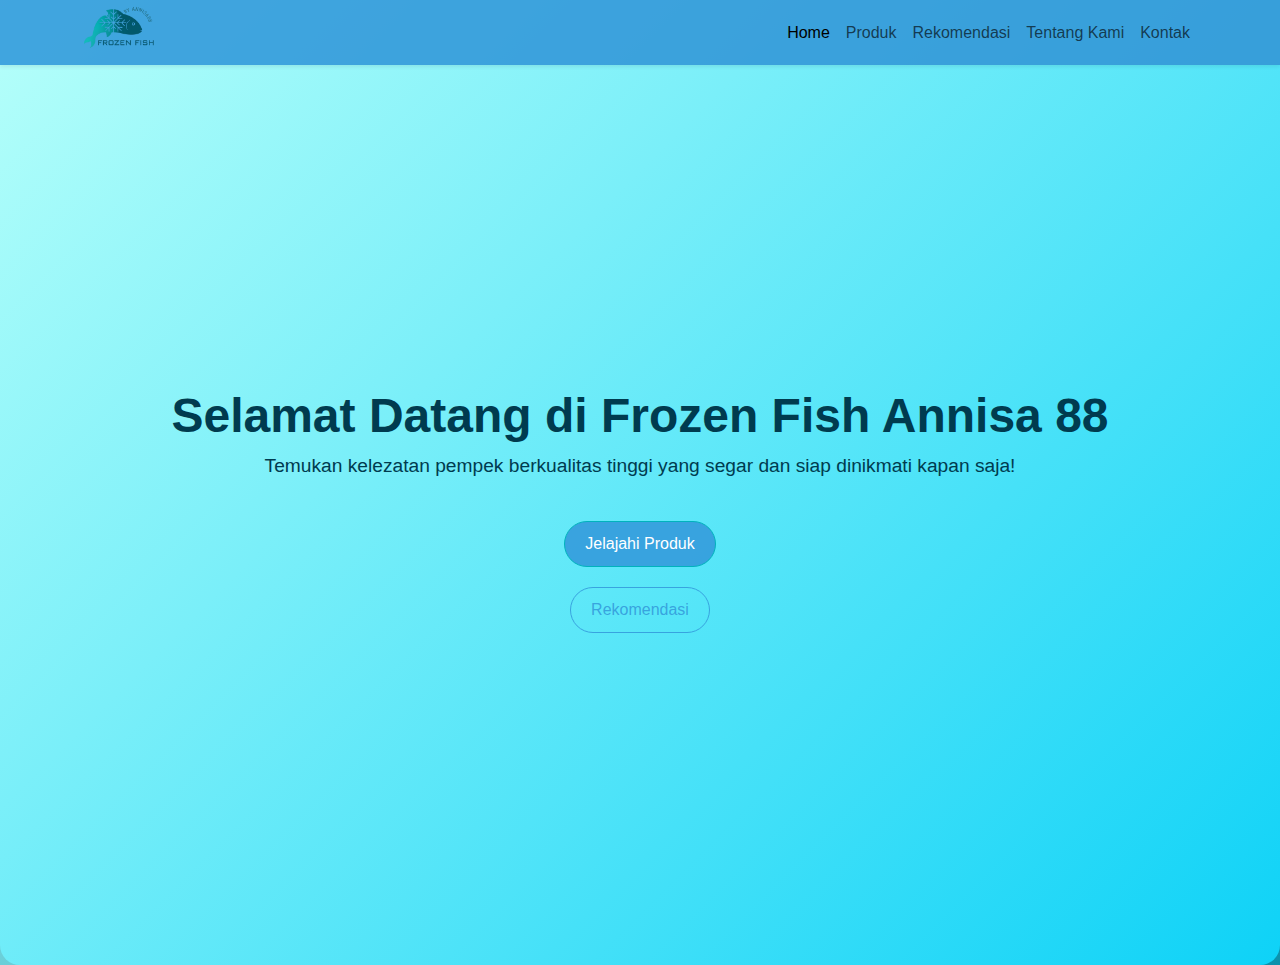
<file: index.html>
<!DOCTYPE html>
<html lang="id">
<head>
  <meta charset="UTF-8" />
  <meta name="viewport" content="width=device-width, initial-scale=1.0"/>
  <title>Frozen Fish Annisa 88</title>
  <link rel="stylesheet" href="https://cdn.jsdelivr.net/npm/bootstrap@5.3.0/dist/css/bootstrap.min.css"/>
  <link rel="stylesheet" href="style.css"/>
  <script src="script.js"></script>
</head>
<body>
  <!-- Navbar -->
  <nav class="navbar navbar-expand-lg navbar-light shadow-sm">
    <div class="container">
      <a class="navbar-brand" href="#">
        <img src="Fish.png" alt="Logo" class="logo" />
      </a>
      <button class="navbar-toggler" type="button" data-bs-toggle="collapse" data-bs-target="#navbarNav">
        <span class="navbar-toggler-icon"></span>
      </button>
      <div class="collapse navbar-collapse" id="navbarNav">
        <ul class="navbar-nav ms-auto">
          <li class="nav-item"><a class="nav-link active" href="index.html">Home</a></li>
          <li class="nav-item"><a class="nav-link" href="produk.html">Produk</a></li>
          <li class="nav-item"><a class="nav-link" href="rekomendasi.html">Rekomendasi</a></li>
          <li class="nav-item"><a class="nav-link" href="tentang.html">Tentang Kami</a></li>
          <li class="nav-item"><a class="nav-link" href="kontak.html">Kontak</a></li>
        </ul>
      </div>
    </div>
  </nav>

  <!-- Hero Section -->
  <section class="hero text-center">
    <h1>Selamat Datang di Frozen Fish Annisa 88</h1>
    <p>Temukan kelezatan pempek berkualitas tinggi yang segar dan siap dinikmati kapan saja!</p>
    <a href="produk.html" class="btn btn-primary btn-custom">Jelajahi Produk</a>
    <a href="rekomendasi.html" class="btn btn-outline-primary btn-custom">Rekomendasi</a>
  </section>

  <script src="https://cdn.jsdelivr.net/npm/bootstrap@5.3.0/dist/js/bootstrap.bundle.min.js"></script>
  <script src="script.js"></script>
</body>
</html>
</file>
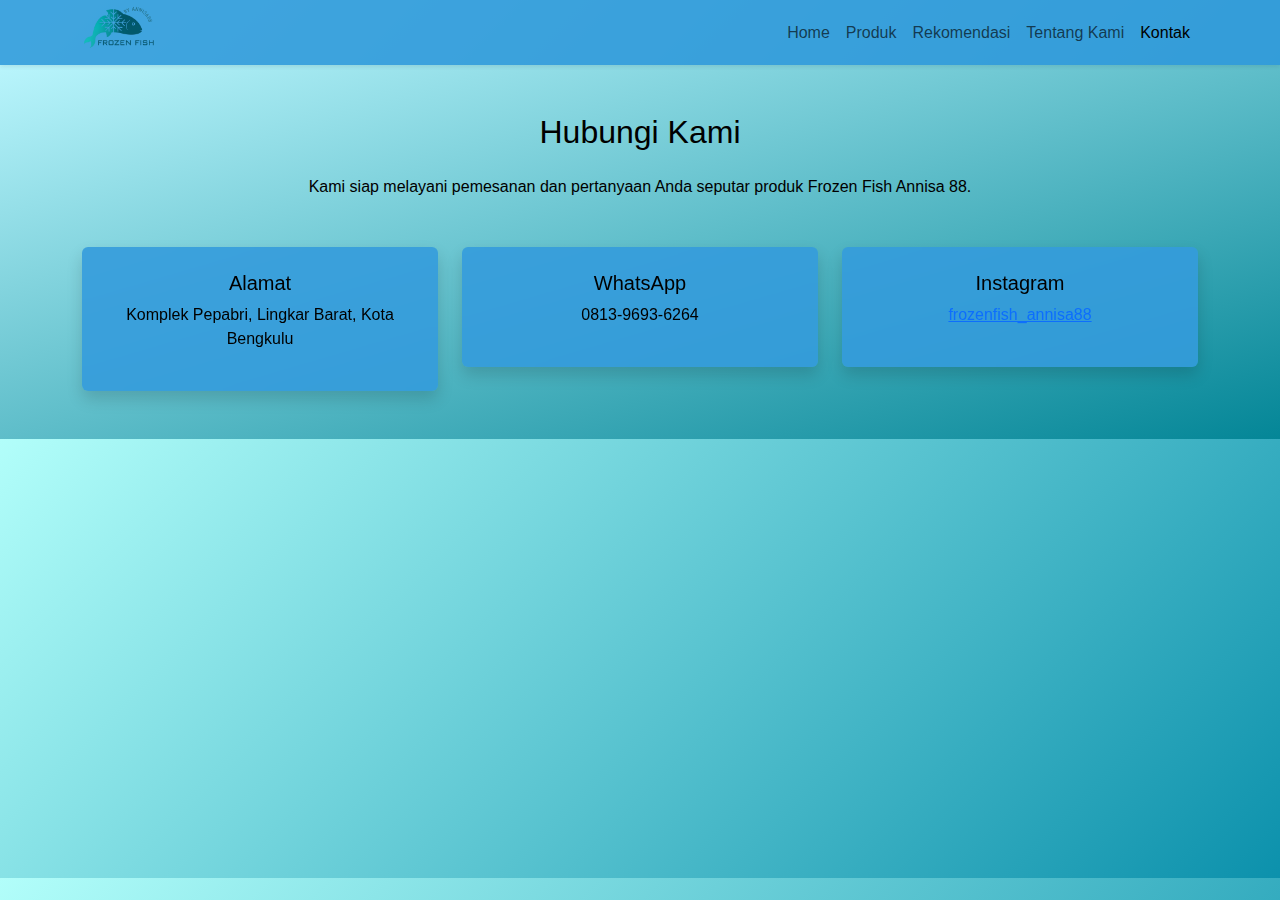
<file: kontak.html>
<!DOCTYPE html>
<html lang="id">
<head>
  <meta charset="UTF-8">
  <meta name="viewport" content="width=device-width, initial-scale=1.0">
  <title>Kontak - Frozen Fish Annisa 88</title>
  <link rel="stylesheet" href="https://cdn.jsdelivr.net/npm/bootstrap@5.3.0/dist/css/bootstrap.min.css">
  <link rel="stylesheet" href="style.css">
  <script src="script.js"></script>
</head>
<body>
  <!-- Navbar -->
  <nav class="navbar navbar-expand-lg navbar-light shadow-sm">
    <div class="container">
      <a class="navbar-brand" href="index.html">
        <img src="Fish.png" alt="Logo" class="logo" />
      </a>
      <button class="navbar-toggler" type="button" data-bs-toggle="collapse" data-bs-target="#navbarNav">
        <span class="navbar-toggler-icon"></span>
      </button>
      <div class="collapse navbar-collapse" id="navbarNav">
        <ul class="navbar-nav ms-auto">
          <li class="nav-item"><a class="nav-link" href="index.html">Home</a></li>
          <li class="nav-item"><a class="nav-link" href="produk.html">Produk</a></li>
          <li class="nav-item"><a class="nav-link" href="rekomendasi.html">Rekomendasi</a></li>
          <li class="nav-item"><a class="nav-link" href="tentang.html">Tentang Kami</a></li>
          <li class="nav-item"><a class="nav-link active" href="kontak.html">Kontak</a></li>
        </ul>
      </div>
    </div>
  </nav>

  <!-- Kontak Section -->
  <section class="kontak-section py-5">
    <div class="container text-center">
      <h2 class="mb-4">Hubungi Kami</h2>
      <p class="mb-5">Kami siap melayani pemesanan dan pertanyaan Anda seputar produk Frozen Fish Annisa 88.</p>
      <div class="row justify-content-center g-4">
        <div class="col-md-4">
          <div class="contact-card p-4 shadow rounded">
            <h5>Alamat</h5>
            <p>Komplek Pepabri, Lingkar Barat, Kota Bengkulu</p>
          </div>
        </div>
        <div class="col-md-4">
          <div class="contact-card p-4 shadow rounded">
            <h5>WhatsApp</h5>
            <p>0813-9693-6264</p>
          </div>
        </div>
        <div class="col-md-4">
          <div class="contact-card p-4 shadow rounded">
            <h5>Instagram</h5>
            <p><a href="https://instagram.com/frozenfish_annisa88" target="_blank">frozenfish_annisa88</a></p>
          </div>
        </div>
      </div>
    </div>
  </section>

  <script src="https://cdn.jsdelivr.net/npm/bootstrap@5.3.0/dist/js/bootstrap.bundle.min.js"></script>
  <script src="script.js"></script>
</body>
</html>
</file>
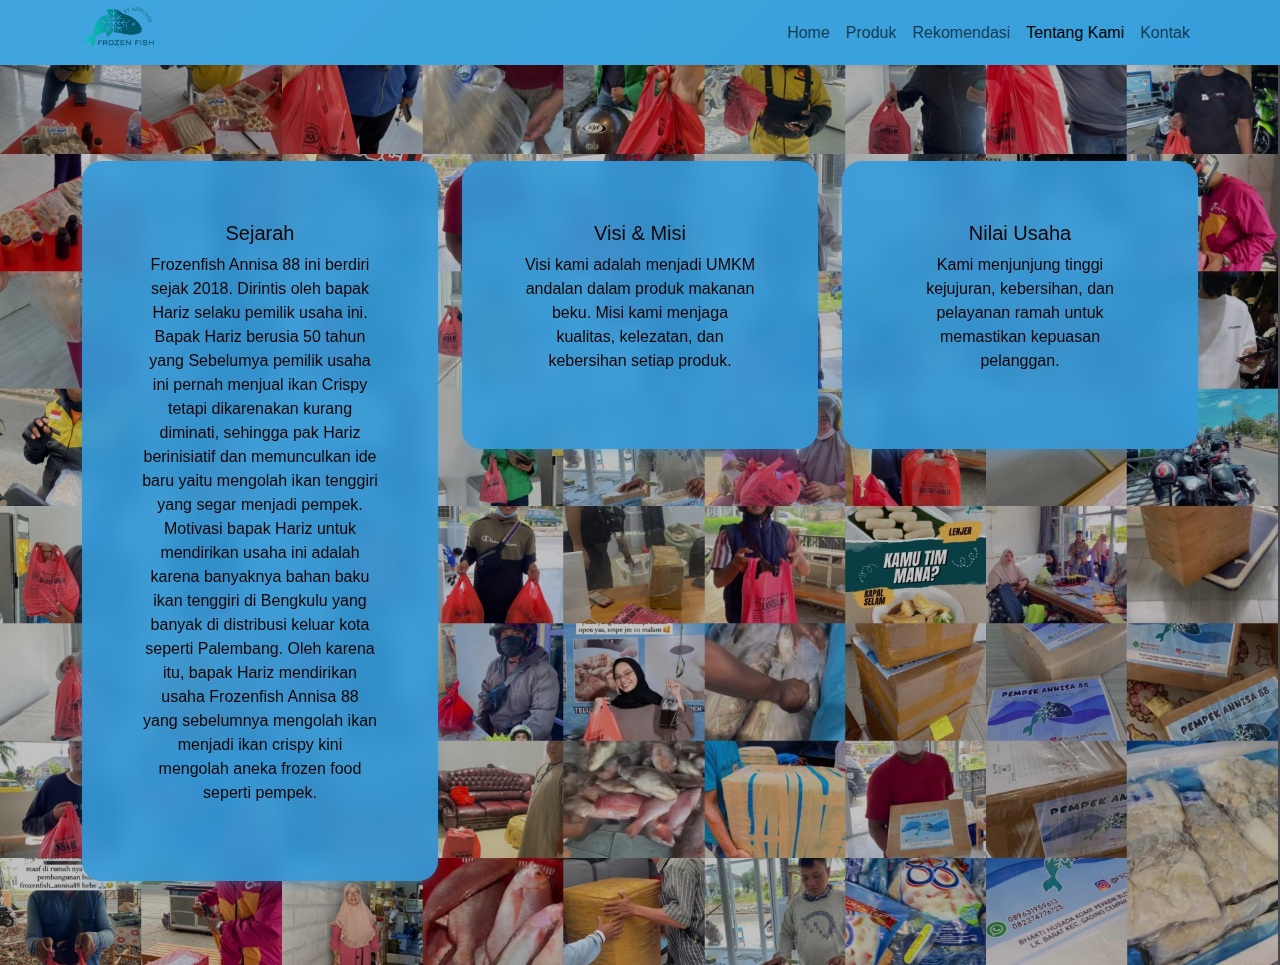
<file: tentang.html>
<!DOCTYPE html>
<html lang="id">
<head>
  <meta charset="UTF-8">
  <meta name="viewport" content="width=device-width, initial-scale=1.0">
  <title>Tentang Kami - Frozen Fish Annisa 88</title>
  <link rel="stylesheet" href="https://cdn.jsdelivr.net/npm/bootstrap@5.3.0/dist/css/bootstrap.min.css">
  <link rel="stylesheet" href="style.css">
  <script src="script.js"></script>
</head>
<body>
  <!-- Navbar -->
  <nav class="navbar navbar-expand-lg navbar-light shadow-sm">
    <div class="container">
      <a class="navbar-brand" href="index.html">
        <img src="Fish.png" alt="Logo" class="logo" />
      </a>
      <button class="navbar-toggler" type="button" data-bs-toggle="collapse" data-bs-target="#navbarNav">
        <span class="navbar-toggler-icon"></span>
      </button>
      <div class="collapse navbar-collapse" id="navbarNav">
        <ul class="navbar-nav ms-auto">
          <li class="nav-item"><a class="nav-link" href="index.html">Home</a></li>
          <li class="nav-item"><a class="nav-link" href="produk.html">Produk</a></li>
          <li class="nav-item"><a class="nav-link" href="rekomendasi.html">Rekomendasi</a></li>
          <li class="nav-item"><a class="nav-link active" href="tentang.html">Tentang Kami</a></li>
          <li class="nav-item"><a class="nav-link" href="kontak.html">Kontak</a></li>
        </ul>
      </div>
    </div>
  </nav>

  <!-- Tentang Kami Section -->
  <section class="tentang-kami py-5">
    <div class="container text-center">
      <h2 class="mb-5"></h2>
      <div class="row justify-content-center g-4">
        <div class="col-md-4">
          <div class="info-box blur-card" onclick="toggleBox(this)">
            <h5>Sejarah</h5>
            <p>Frozenfish Annisa 88 ini berdiri sejak 2018. 
                Dirintis oleh bapak Hariz selaku pemilik usaha ini. 
                Bapak Hariz berusia 50 tahun yang Sebelumya pemilik usaha ini pernah menjual ikan Crispy 
                tetapi dikarenakan kurang diminati, sehingga pak Hariz berinisiatif dan memunculkan ide baru yaitu 
                mengolah ikan tenggiri yang segar menjadi pempek. 
                Motivasi bapak Hariz untuk mendirikan usaha ini adalah karena banyaknya bahan baku ikan tenggiri 
                di Bengkulu yang banyak di distribusi keluar kota seperti Palembang. Oleh karena itu, bapak Hariz mendirikan 
                usaha Frozenfish Annisa 88 yang sebelumnya mengolah ikan menjadi ikan crispy kini mengolah aneka frozen food seperti pempek.</p>
          </div>
        </div>
        <div class="col-md-4">
          <div class="info-box blur-card" onclick="toggleBox(this)">
            <h5>Visi & Misi</h5>
            <p>Visi kami adalah menjadi UMKM andalan dalam produk makanan beku. Misi kami menjaga kualitas, kelezatan, dan kebersihan setiap produk.</p>
          </div>
        </div>
        <div class="col-md-4">
          <div class="info-box blur-card" onclick="toggleBox(this)">
            <h5>Nilai Usaha</h5>
            <p>Kami menjunjung tinggi kejujuran, kebersihan, dan pelayanan ramah untuk memastikan kepuasan pelanggan.</p>
          </div>
        </div>
      </div>
    </div>
  </section>

  <script src="https://cdn.jsdelivr.net/npm/bootstrap@5.3.0/dist/js/bootstrap.bundle.min.js"></script>
  <script src="script.js"></script>
</body>
</html>
</file>
<file: style.css>
body {
  margin: 0;
  font-family: 'Segoe UI', sans-serif;
  background: linear-gradient(135deg, #b2fefa, #0c91ac);
  color: #000000;
}

.navbar {
  background-color: rgba(52, 155, 219, 0.9);
}

.navbar {
  height: 65px;
  display: flex;
  align-items: center; 
  padding: 0 20px; 
}

.hero {
  min-height: 100vh; 
  display: flex;
  flex-direction: column;
  justify-content: center;
  align-items: center;
  padding: 0 20px;
  background: linear-gradient(135deg, #b2fefa, #0ed2f7);
  color: #003b4f;
  border-radius: 0 0 20px 20px;
  text-align: center;
}

.hero h1 {
  font-size: 3rem;
  font-weight: bold;
}

.hero p {
  font-size: 1.2rem;
  margin-bottom: 30px;
}

.btn-custom {
  margin: 10px;
  padding: 10px 20px;
  border-radius: 30px;
}

.logo {
  height: 75px;  
  margin-left: 0;     
  padding-left: 0;  
}

/* Jelajahi Produk */
.btn-primary {
  background-color: rgba(52, 155, 219, 0.9); 
  border-color: #00b3bd;
  color: #ffffff;
}

.btn-primary:hover {
  background-color: #020909;
  border-color: #020909;
}

/* Rekomendasi */
.btn-outline-primary {
  color: rgba(52, 155, 219, 0.9);
  border-color: rgba(52, 155, 219, 0.9);
}

.btn-outline-primary:hover {
  background-color: #050808;
  color: #ffffff;
  border-color: #00c4cc;
}

/* Produk Section */
.produk-card {
  transition: transform 0.3s, box-shadow 0.3s;
  border-radius: 10px;
  overflow: hidden;
  border: none;
  background: #e3f8f9;
  box-shadow: 0 4px 12px rgba(0, 185, 195, 0.2);
}

.produk-card:hover {
  transform: scale(1.03);
  box-shadow: 0 8px 20px rgba(0, 160, 175, 0.4);
  cursor: pointer;
}

.produk-card img {
  height: 250px;
  object-fit: cover;
  border-bottom: 2px solid #00c4cc;
}

/* Rekomendasi Section */
.rekomendasi-card {
  transition: transform 0.3s, box-shadow 0.3s;
  border-radius: 15px;
  overflow: hidden;
  border: none;
  background: #e3f6fb;
  box-shadow: 0 4px 12px rgba(30, 160, 190, 0.2);
}

.rekomendasi-card:hover {
  transform: scale(1.03);
  box-shadow: 0 8px 20px rgba(0, 150, 180, 0.4);
  cursor: pointer;
}

.rekomendasi-card img {
  height: 250px;
  object-fit: cover;
  border-bottom: 2px solid #1e72d3;
}

/* Background untuk section Tentang Kami */
.tentang-kami {
  padding: 10px 0;
}

/* Info Box di Tentang Kami */
.info-box {
  background: rgba(52, 155, 219, 0.9); /* blur transparan */
  backdrop-filter: blur(0px);          /* efek blur */
  -webkit-backdrop-filter: blur(10px); 
  padding: 10px;
  border-radius: 15px;
  box-shadow: 0 4px 10px rgba(52, 155, 219, 0.3);
  cursor: pointer;
  transition: all 0.3s ease;
  min-height: 220px;
height: auto;
overflow: visible;;
}

/* Efek hover */
.info-box:hover {
  box-shadow: 0 6px 15px rgba(52, 155, 219, 0.9);
  background: rgba(184, 184, 184, 0.7);
}

/* Saat diklik (expanded) */
.info-box.expanded {
  height: auto;
  background: rgba(255, 255, 255, 0.85);
}


.tentang-kami .row {
  justify-content: center;
  text-align: center;
}

.tentang-kami .info-box {
  margin: 0 auto;
}
.tentang-kami {
  background: url('semua.jpg') no-repeat center center;
  background-size: cover;
  padding-top: 10px;
  padding-bottom: 60px;
  min-height: 100vh; 
  align-items: center;
}

.blur-card {
  background-color: rgba(52, 155, 219, 0.9);
  backdrop-filter: blur(10px);
  border-radius: 20px;
  padding: 60px;
  color: #150404;
}

.kontak-section {
  background: linear-gradient(to bottom right, #b9f5fc, #048697);
  padding: 60px 0;
}

.contact-card {
  background-color: rgba(52, 155, 219, 0.9);
  backdrop-filter: blur(5px);
  transition: all 0.3s ease;
  cursor: pointer;
}

/* Saat diarahkan atau diklik */
.contact-card:hover,
.contact-card:active {
  background-color: #ffffff;
  transform: scale(1.05);
  box-shadow: 0 6px 20px rgba(0, 0, 0, 0.15);
}
</file>
